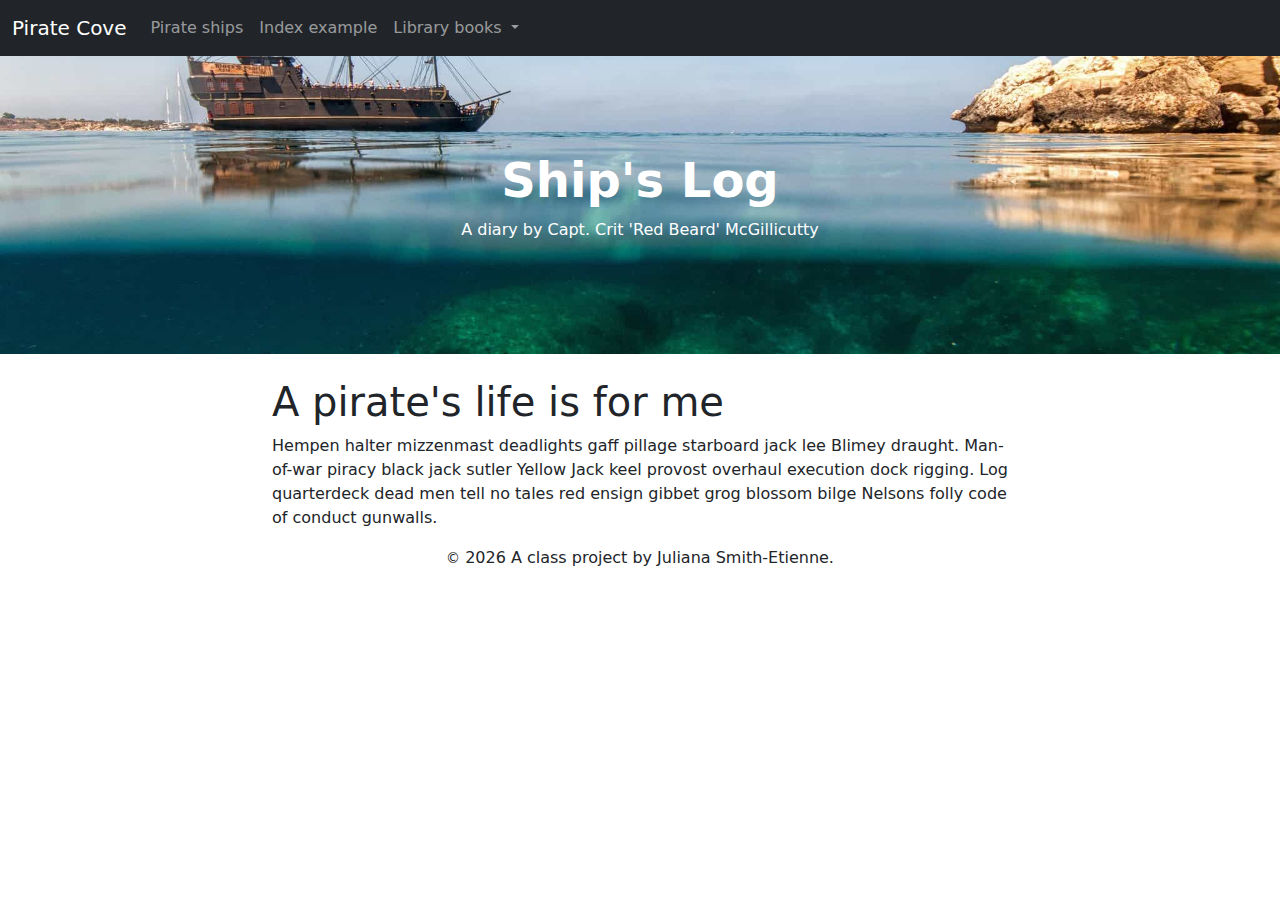
<file: docs/index.html>
<!DOCTYPE html>
<html lang="en">
  <!-- A Intro to Coding for Journalists class project -->
  <head>
    <title>Pirate Cove | Capt. McGillicutty's Ship's Log</title>
    <meta name="description" content="Default description" />
    <meta charset="utf-8" />
    <meta http-equiv="X-UA-Compatible" content="IE=edge" />
    <meta
      name="viewport"
      content="width=device-width, initial-scale=1, maximum-scale=1"
    />
    <link rel="stylesheet" href="css/main.css" />
  </head>
  <body>
    <nav class="navbar navbar-expand-lg bg-dark" data-bs-theme="dark">
      <div class="container-fluid">
        <a class="navbar-brand" href="index.html">Pirate Cove</a>
        <button
          class="navbar-toggler"
          type="button"
          data-bs-toggle="collapse"
          data-bs-target="#navbarNavDropdown"
          aria-controls="navbarNavDropdown"
          aria-expanded="false"
          aria-label="Toggle navigation"
        >
          <span class="navbar-toggler-icon"></span>
        </button>
        <div class="collapse navbar-collapse" id="navbarNavDropdown">
          <ul class="navbar-nav">
            <li class="nav-item">
              <a class="nav-link" href="pirate-ships.html">Pirate ships</a>
            </li>
            <li class="nav-item">
              <a class="nav-link" href="index-example.html">Index example</a>
            </li>
            <li class="nav-item dropdown">
              <a
                class="nav-link dropdown-toggle"
                href="#"
                id="navbarDropdownMenuLink"
                role="button"
                data-bs-toggle="dropdown"
                aria-expanded="false"
              >
                Library books
              </a>
              <ul
                class="dropdown-menu"
                aria-labelledby="navbarDropdownMenuLink"
              >
                <li>
                  <a class="dropdown-item" href="books/the-clown.html"
                    >The Clown</a
                  >
                </li>

                <li>
                  <a class="dropdown-item" href="books/the-shipping-news.html"
                    >The Shipping News</a
                  >
                </li>

                <li>
                  <a class="dropdown-item" href="books/the-hearing-trumpet.html"
                    >The Hearing Trumpet</a
                  >
                </li>
              </ul>
            </li>
          </ul>
        </div>
      </div>
    </nav>

    <div id="jumbo" class="p-5 mb-4 bg-light">
      <div class="container-fluid py-5 text-center">
        <h1 class="display-5 fw-bold">Ship's Log</h1>
        <p>A diary by Capt. Crit 'Red Beard' McGillicutty</p>
      </div>
    </div>

    <div class="container">
      <div class="row justify-content-center">
        <div class="col-lg-8">
          <h1>A pirate's life is for me</h1>
          <p>
            Hempen halter mizzenmast deadlights gaff pillage starboard jack lee
            Blimey draught. Man-of-war piracy black jack sutler Yellow Jack keel
            provost overhaul execution dock rigging. Log quarterdeck dead men
            tell no tales red ensign gibbet grog blossom bilge Nelsons folly
            code of conduct gunwalls.
          </p>
        </div>
      </div>
    </div>

    <footer>
      <p id="legal" class="center-block text-center">
        <small>&copy;</small> <span class="copyright-year"></span>
        A class project by Juliana Smith-Etienne.
      </p>
    </footer>

    <script src="js/jquery.js"></script>
    <script src="js/bootstrap.bundle.min.js"></script>
    <script src="js/scripts.js"></script>
  </body>
</html>
</file>
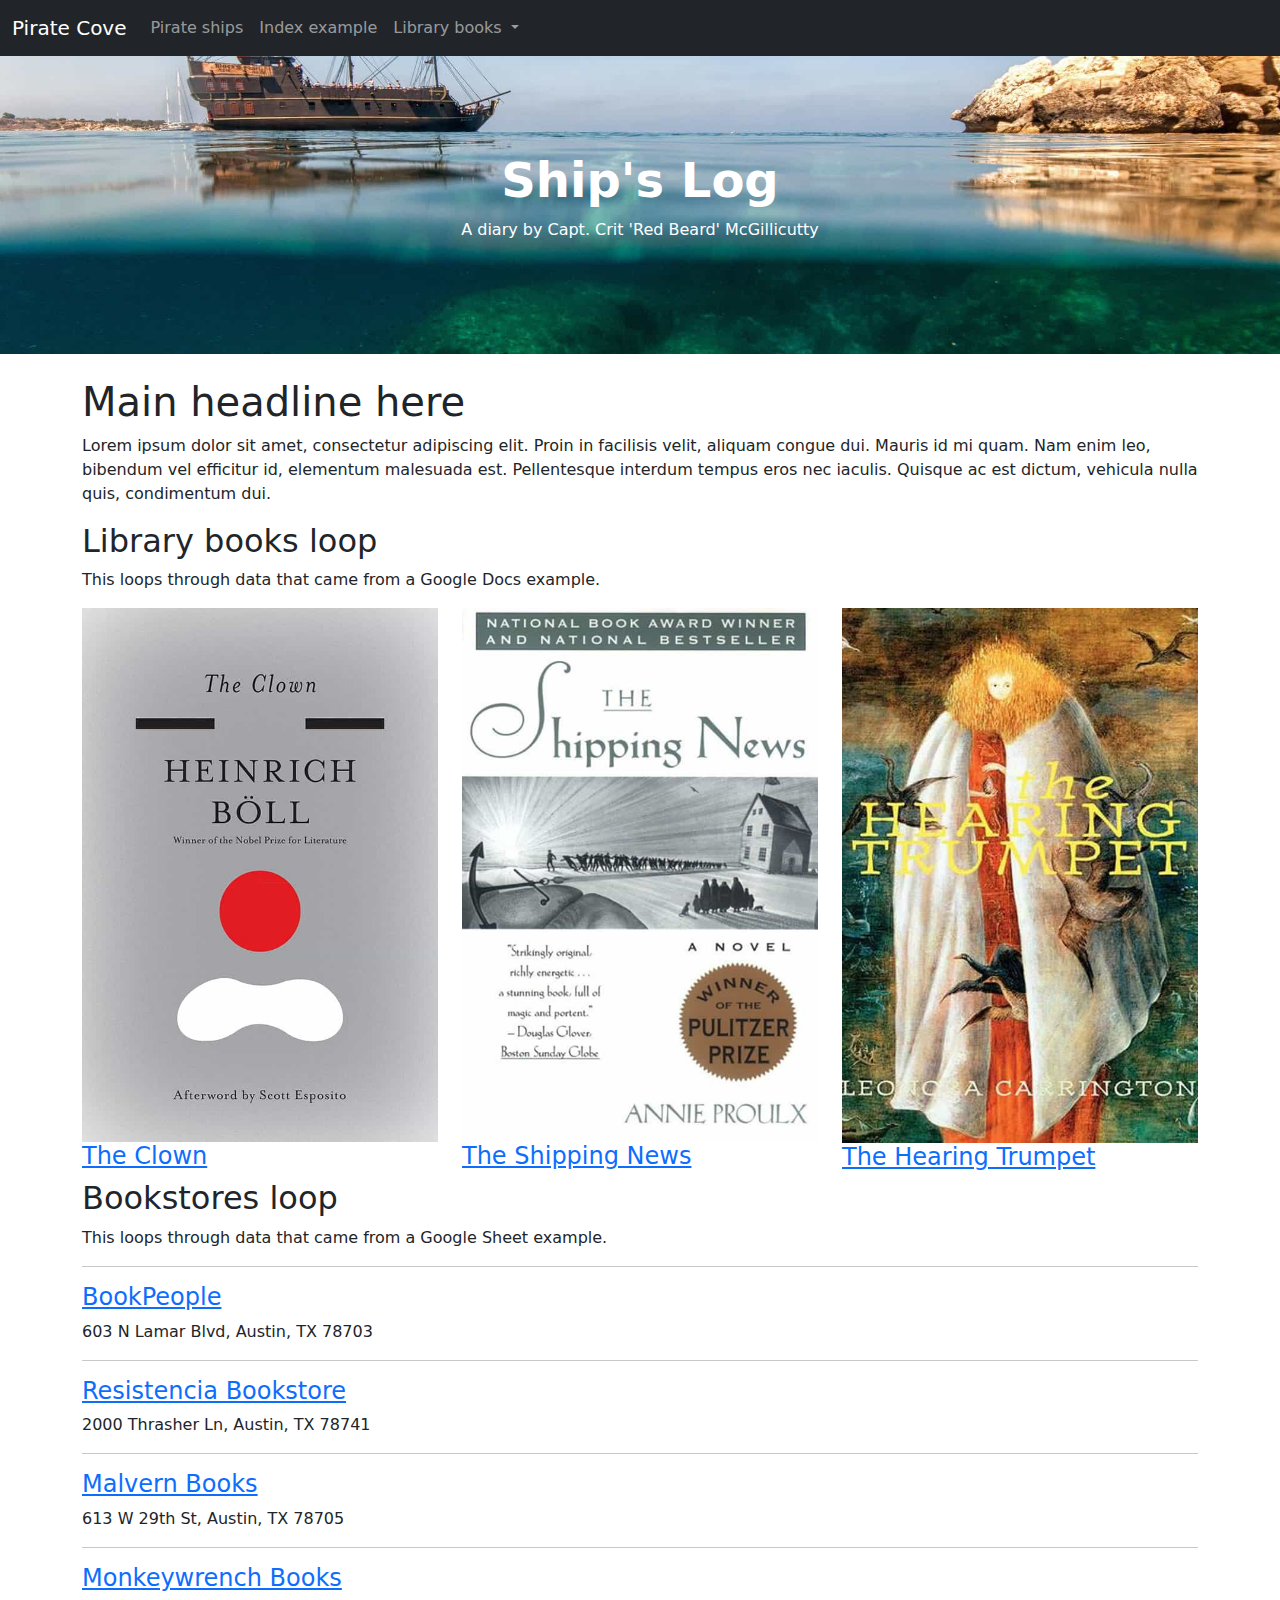
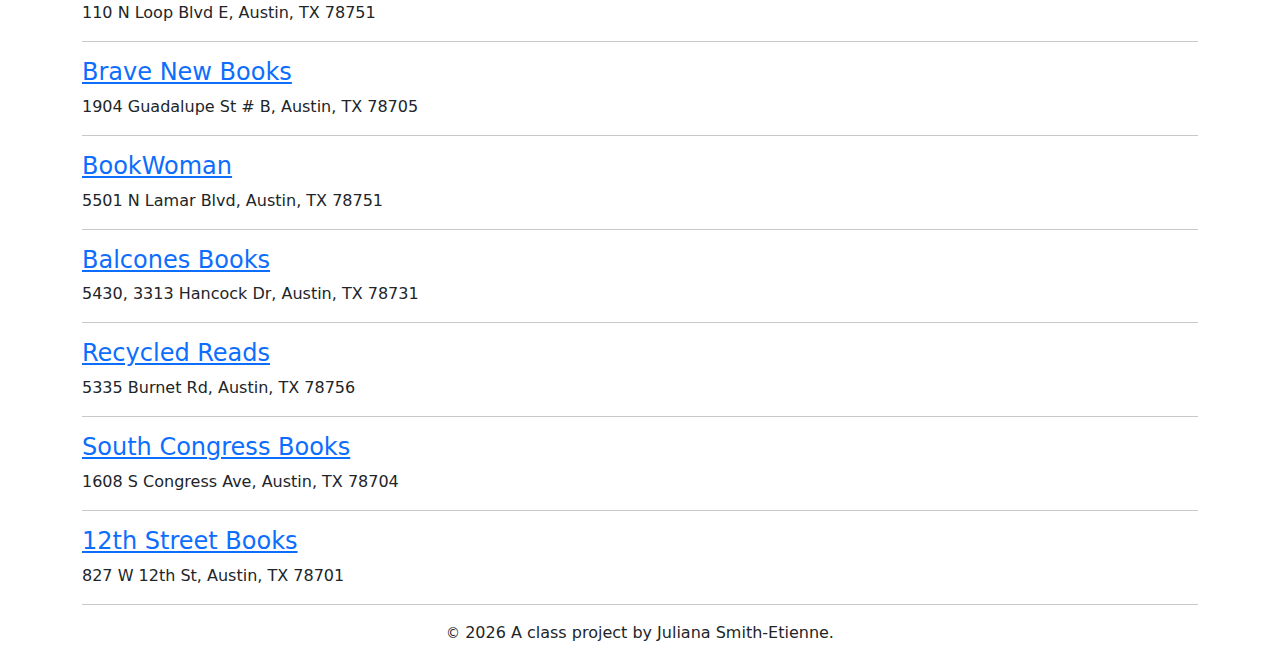
<file: docs/index-example.html>
<!DOCTYPE html>
<html lang="en">
  <!-- A Intro to Coding for Journalists class project -->
  <head>
    <title>Pirate Cove | Index page title</title>
    <meta
      name="description"
      content="The index search description for this page goes here."
    />
    <meta charset="utf-8" />
    <meta http-equiv="X-UA-Compatible" content="IE=edge" />
    <meta
      name="viewport"
      content="width=device-width, initial-scale=1, maximum-scale=1"
    />
    <link rel="stylesheet" href="css/main.css" />
  </head>
  <body>
    <nav class="navbar navbar-expand-lg bg-dark" data-bs-theme="dark">
      <div class="container-fluid">
        <a class="navbar-brand" href="index.html">Pirate Cove</a>
        <button
          class="navbar-toggler"
          type="button"
          data-bs-toggle="collapse"
          data-bs-target="#navbarNavDropdown"
          aria-controls="navbarNavDropdown"
          aria-expanded="false"
          aria-label="Toggle navigation"
        >
          <span class="navbar-toggler-icon"></span>
        </button>
        <div class="collapse navbar-collapse" id="navbarNavDropdown">
          <ul class="navbar-nav">
            <li class="nav-item">
              <a class="nav-link" href="pirate-ships.html">Pirate ships</a>
            </li>
            <li class="nav-item">
              <a class="nav-link" href="index-example.html">Index example</a>
            </li>
            <li class="nav-item dropdown">
              <a
                class="nav-link dropdown-toggle"
                href="#"
                id="navbarDropdownMenuLink"
                role="button"
                data-bs-toggle="dropdown"
                aria-expanded="false"
              >
                Library books
              </a>
              <ul
                class="dropdown-menu"
                aria-labelledby="navbarDropdownMenuLink"
              >
                <li>
                  <a class="dropdown-item" href="books/the-clown.html"
                    >The Clown</a
                  >
                </li>

                <li>
                  <a class="dropdown-item" href="books/the-shipping-news.html"
                    >The Shipping News</a
                  >
                </li>

                <li>
                  <a class="dropdown-item" href="books/the-hearing-trumpet.html"
                    >The Hearing Trumpet</a
                  >
                </li>
              </ul>
            </li>
          </ul>
        </div>
      </div>
    </nav>

    <div id="jumbo" class="p-5 mb-4 bg-light">
      <div class="container-fluid py-5 text-center">
        <h1 class="display-5 fw-bold">Ship's Log</h1>
        <p>A diary by Capt. Crit 'Red Beard' McGillicutty</p>
      </div>
    </div>

    <div class="container">
      <h1>Main headline here</h1>
      <p>
        Lorem ipsum dolor sit amet, consectetur adipiscing elit. Proin in
        facilisis velit, aliquam congue dui. Mauris id mi quam. Nam enim leo,
        bibendum vel efficitur id, elementum malesuada est. Pellentesque
        interdum tempus eros nec iaculis. Quisque ac est dictum, vehicula nulla
        quis, condimentum dui.
      </p>
      <h2>Library books loop</h2>
      <p>This loops through data that came from a Google Docs example.</p>
      <div class="row">
        <div class="col">
          <img src="img/the-clown.jpg" alt="" class="img-fluid" />
          <h3><a href="books/the-clown.html">The Clown</a></h3>
        </div>

        <div class="col">
          <img src="img/the-shipping-news.jpg" alt="" class="img-fluid" />
          <h3><a href="books/the-shipping-news.html">The Shipping News</a></h3>
        </div>

        <div class="col">
          <img src="img/the-hearing-trumpet.jpg" alt="" class="img-fluid" />
          <h3>
            <a href="books/the-hearing-trumpet.html">The Hearing Trumpet</a>
          </h3>
        </div>
      </div>
      <h2>Bookstores loop</h2>
      <p>This loops through data that came from a Google Sheet example.</p>
      <hr />

      <h3>
        <a href="https://www.bookpeople.com/" target="_blank">BookPeople</a>
      </h3>
      <p>603 N Lamar Blvd, Austin, TX 78703</p>
      <hr />

      <h3>
        <a href="https://www.resistenciabooks.com/" target="_blank"
          >Resistencia Bookstore</a
        >
      </h3>
      <p>2000 Thrasher Ln, Austin, TX 78741</p>
      <hr />

      <h3>
        <a href="http://malvernbooks.com/" target="_blank">Malvern Books</a>
      </h3>
      <p>613 W 29th St, Austin, TX 78705</p>
      <hr />

      <h3>
        <a href="https://www.monkeywrenchbooks.org/" target="_blank"
          >Monkeywrench Books</a
        >
      </h3>
      <p>110 N Loop Blvd E, Austin, TX 78751</p>
      <hr />

      <h3>
        <a href="https://www.facebook.com/bravenewbookstore/" target="_blank"
          >Brave New Books</a
        >
      </h3>
      <p>1904 Guadalupe St # B, Austin, TX 78705</p>
      <hr />

      <h3>
        <a href="https://www.ebookwoman.com/" target="_blank">BookWoman</a>
      </h3>
      <p>5501 N Lamar Blvd, Austin, TX 78751</p>
      <hr />

      <h3>
        <a href="https://balconesbooks.com/" target="_blank">Balcones Books</a>
      </h3>
      <p>5430, 3313 Hancock Dr, Austin, TX 78731</p>
      <hr />

      <h3>
        <a href="http://library.austintexas.gov/recycled-reads" target="_blank"
          >Recycled Reads</a
        >
      </h3>
      <p>5335 Burnet Rd, Austin, TX 78756</p>
      <hr />

      <h3>
        <a href="https://southcongressbooks.com/" target="_blank"
          >South Congress Books</a
        >
      </h3>
      <p>1608 S Congress Ave, Austin, TX 78704</p>
      <hr />

      <h3>
        <a href="https://www.12thstreetbooks.com/" target="_blank"
          >12th Street Books</a
        >
      </h3>
      <p>827 W 12th St, Austin, TX 78701</p>
      <hr />
    </div>

    <footer>
      <p id="legal" class="center-block text-center">
        <small>&copy;</small> <span class="copyright-year"></span>
        A class project by Juliana Smith-Etienne.
      </p>
    </footer>

    <script src="js/jquery.js"></script>
    <script src="js/bootstrap.bundle.min.js"></script>
    <script src="js/scripts.js"></script>
  </body>
</html>
</file>
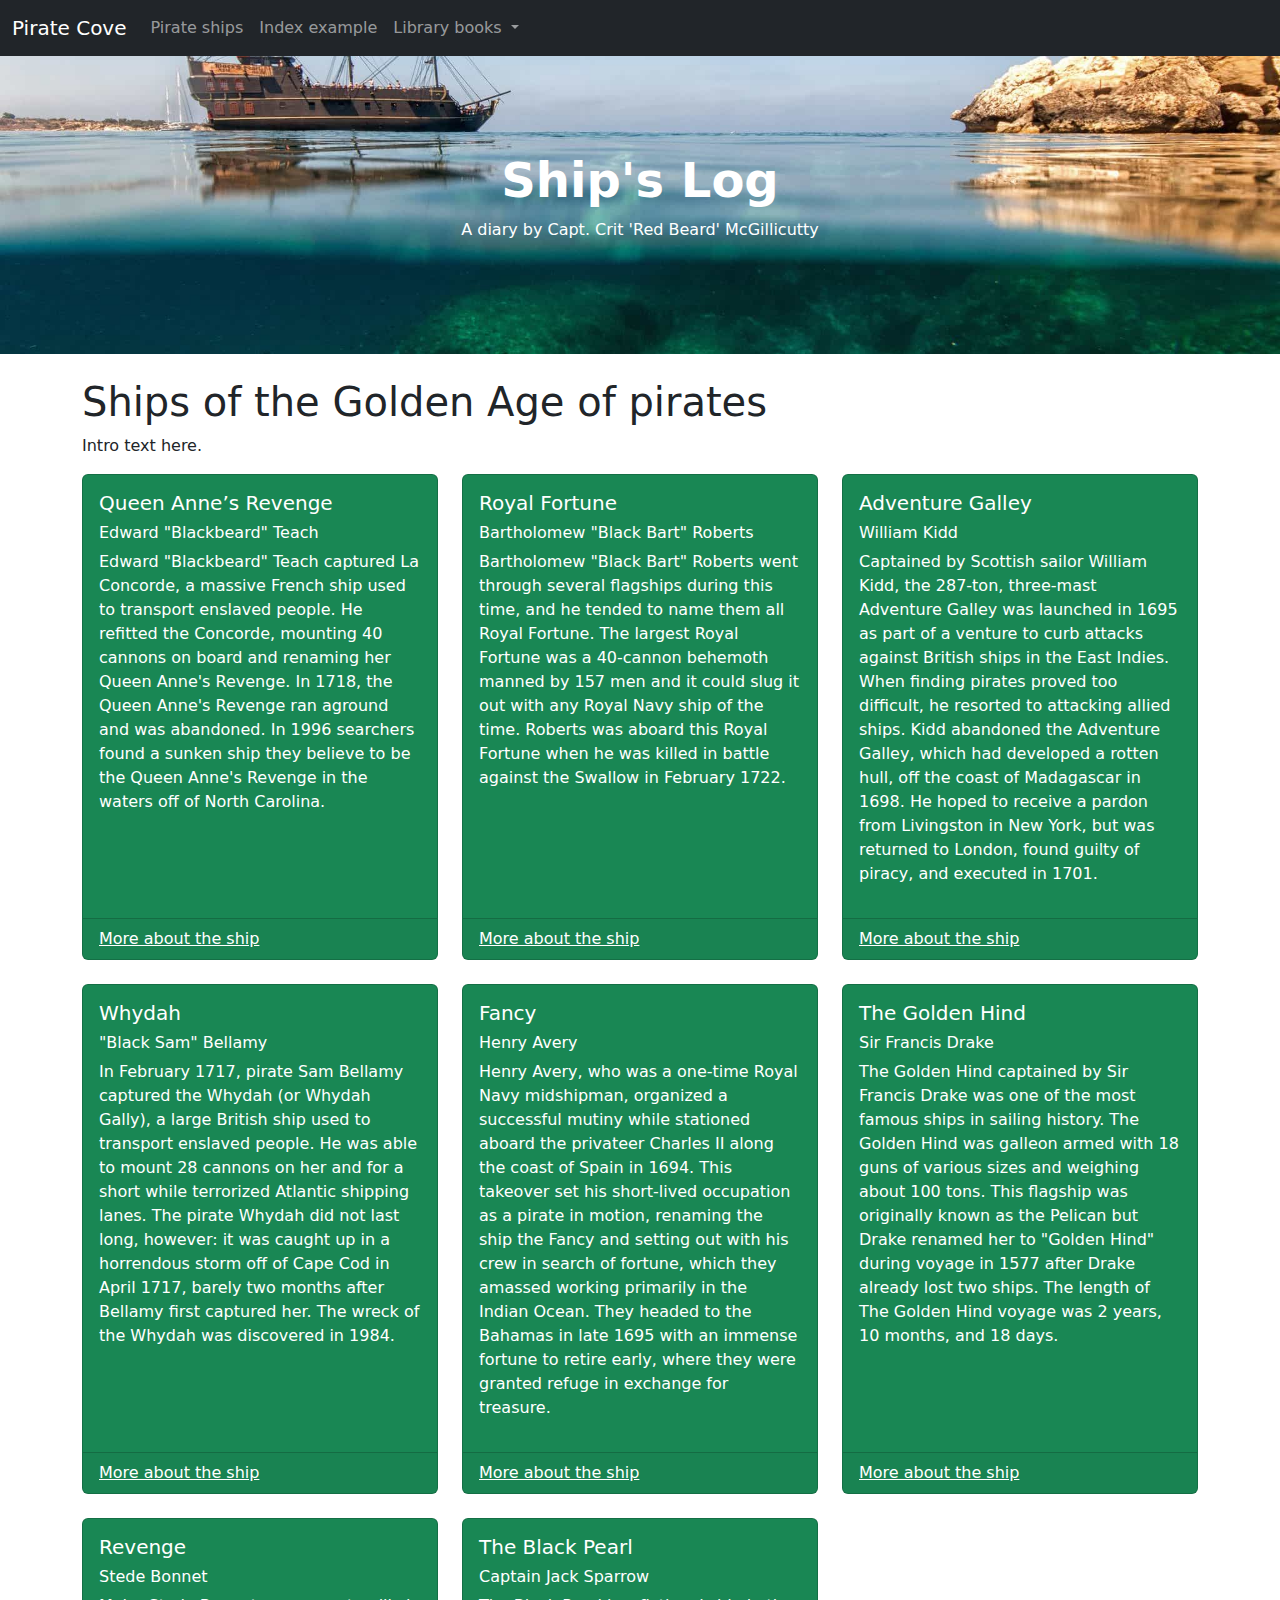
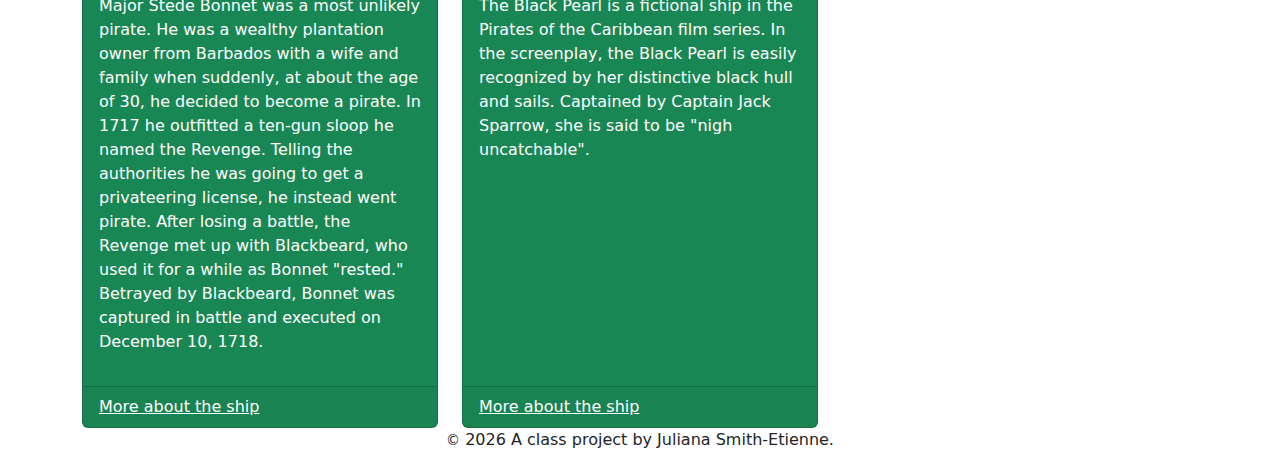
<file: docs/pirate-ships.html>
<!DOCTYPE html>
<html lang="en">
  <!-- A Intro to Coding for Journalists class project -->
  <head>
    <title>Pirate Cove | Pirate ships</title>
    <meta
      name="description"
      content="A list of pirate ships of lore from fact and fiction."
    />
    <meta charset="utf-8" />
    <meta http-equiv="X-UA-Compatible" content="IE=edge" />
    <meta
      name="viewport"
      content="width=device-width, initial-scale=1, maximum-scale=1"
    />
    <link rel="stylesheet" href="css/main.css" />
  </head>
  <body>
    <nav class="navbar navbar-expand-lg bg-dark" data-bs-theme="dark">
      <div class="container-fluid">
        <a class="navbar-brand" href="index.html">Pirate Cove</a>
        <button
          class="navbar-toggler"
          type="button"
          data-bs-toggle="collapse"
          data-bs-target="#navbarNavDropdown"
          aria-controls="navbarNavDropdown"
          aria-expanded="false"
          aria-label="Toggle navigation"
        >
          <span class="navbar-toggler-icon"></span>
        </button>
        <div class="collapse navbar-collapse" id="navbarNavDropdown">
          <ul class="navbar-nav">
            <li class="nav-item">
              <a class="nav-link" href="pirate-ships.html">Pirate ships</a>
            </li>
            <li class="nav-item">
              <a class="nav-link" href="index-example.html">Index example</a>
            </li>
            <li class="nav-item dropdown">
              <a
                class="nav-link dropdown-toggle"
                href="#"
                id="navbarDropdownMenuLink"
                role="button"
                data-bs-toggle="dropdown"
                aria-expanded="false"
              >
                Library books
              </a>
              <ul
                class="dropdown-menu"
                aria-labelledby="navbarDropdownMenuLink"
              >
                <li>
                  <a class="dropdown-item" href="books/the-clown.html"
                    >The Clown</a
                  >
                </li>

                <li>
                  <a class="dropdown-item" href="books/the-shipping-news.html"
                    >The Shipping News</a
                  >
                </li>

                <li>
                  <a class="dropdown-item" href="books/the-hearing-trumpet.html"
                    >The Hearing Trumpet</a
                  >
                </li>
              </ul>
            </li>
          </ul>
        </div>
      </div>
    </nav>

    <div id="jumbo" class="p-5 mb-4 bg-light">
      <div class="container-fluid py-5 text-center">
        <h1 class="display-5 fw-bold">Ship's Log</h1>
        <p>A diary by Capt. Crit 'Red Beard' McGillicutty</p>
      </div>
    </div>

    <article class="container">
      <h1>Ships of the Golden Age of pirates</h1>
      <p>Intro text here.</p>
      <div class="row row-cols-1 row-cols-md-2 g-4 row-cols-lg-3">
        <div class="col">
          <div class="card h-100 text-bg-success mb-3">
            <div class="card-body">
              <h5 class="card-title">Queen Anne’s Revenge</h5>
              <h6 class="card-captain">Edward &quot;Blackbeard&quot; Teach</h6>
              <p class="card-text">
                Edward &quot;Blackbeard&quot; Teach captured La Concorde, a
                massive French ship used to transport enslaved people. He
                refitted the Concorde, mounting 40 cannons on board and renaming
                her Queen Anne&#39;s Revenge. In 1718, the Queen Anne&#39;s
                Revenge ran aground and was abandoned. In 1996 searchers found a
                sunken ship they believe to be the Queen Anne&#39;s Revenge in
                the waters off of North Carolina.
              </p>
            </div>
            <div class="card-footer">
              <a
                href="https://www.thoughtco.com/famous-pirate-ships-2136286"
                class="card-link"
                >More about the ship</a
              >
            </div>
          </div>
        </div>

        <div class="col">
          <div class="card h-100 text-bg-success mb-3">
            <div class="card-body">
              <h5 class="card-title">Royal Fortune</h5>
              <h6 class="card-captain">
                Bartholomew &quot;Black Bart&quot; Roberts
              </h6>
              <p class="card-text">
                Bartholomew &quot;Black Bart&quot; Roberts went through several
                flagships during this time, and he tended to name them all Royal
                Fortune. The largest Royal Fortune was a 40-cannon behemoth
                manned by 157 men and it could slug it out with any Royal Navy
                ship of the time. Roberts was aboard this ​Royal Fortune when he
                was killed in battle against the Swallow in February 1722.
              </p>
            </div>
            <div class="card-footer">
              <a
                href="https://www.thoughtco.com/famous-pirate-ships-2136286"
                class="card-link"
                >More about the ship</a
              >
            </div>
          </div>
        </div>

        <div class="col">
          <div class="card h-100 text-bg-success mb-3">
            <div class="card-body">
              <h5 class="card-title">Adventure Galley</h5>
              <h6 class="card-captain">William Kidd</h6>
              <p class="card-text">
                Captained by Scottish sailor William Kidd, the 287-ton,
                three-mast Adventure Galley was launched in 1695 as part of a
                venture to curb attacks against British ships in the East
                Indies. When finding pirates proved too difficult, he resorted
                to attacking allied ships. Kidd abandoned the Adventure Galley,
                which had developed a rotten hull, off the coast of Madagascar
                in 1698. He hoped to receive a pardon from Livingston in New
                York, but was returned to London, found guilty of piracy, and
                executed in 1701.
              </p>
            </div>
            <div class="card-footer">
              <a
                href="https://www.mentalfloss.com/article/21557/6-famous-pirate-ships"
                class="card-link"
                >More about the ship</a
              >
            </div>
          </div>
        </div>

        <div class="col">
          <div class="card h-100 text-bg-success mb-3">
            <div class="card-body">
              <h5 class="card-title">Whydah</h5>
              <h6 class="card-captain">&quot;Black Sam&quot; Bellamy</h6>
              <p class="card-text">
                In February 1717, pirate Sam Bellamy captured the Whydah (or
                Whydah Gally), a large British ship used to transport enslaved
                people. He was able to mount 28 cannons on her and for a short
                while terrorized Atlantic shipping lanes. The pirate Whydah did
                not last long, however: it was caught up in a horrendous storm
                off of Cape Cod in April 1717, barely two months after Bellamy
                first captured her. The wreck of the Whydah was discovered in
                1984.
              </p>
            </div>
            <div class="card-footer">
              <a
                href="https://www.thoughtco.com/famous-pirate-ships-2136286"
                class="card-link"
                >More about the ship</a
              >
            </div>
          </div>
        </div>

        <div class="col">
          <div class="card h-100 text-bg-success mb-3">
            <div class="card-body">
              <h5 class="card-title">Fancy</h5>
              <h6 class="card-captain">Henry Avery</h6>
              <p class="card-text">
                Henry Avery, who was a one-time Royal Navy midshipman, organized
                a successful mutiny while stationed aboard the privateer Charles
                II along the coast of Spain in 1694. This takeover set his
                short-lived occupation as a pirate in motion, renaming the ship
                the Fancy and setting out with his crew in search of fortune,
                which they amassed working primarily in the Indian Ocean. They
                headed to the Bahamas in late 1695 with an immense fortune to
                retire early, where they were granted refuge in exchange for
                treasure.
              </p>
            </div>
            <div class="card-footer">
              <a
                href="https://www.pirateshowcancun.com/blog/scurvy-pirate-history/famous-pirate-ships-in-history/"
                class="card-link"
                >More about the ship</a
              >
            </div>
          </div>
        </div>

        <div class="col">
          <div class="card h-100 text-bg-success mb-3">
            <div class="card-body">
              <h5 class="card-title">The Golden Hind</h5>
              <h6 class="card-captain">Sir Francis Drake</h6>
              <p class="card-text">
                The Golden Hind captained by Sir Francis Drake was one of the
                most famous ships in sailing history. The Golden Hind was
                galleon armed with 18 guns of various sizes and weighing about
                100 tons. This flagship was originally known as the Pelican but
                Drake renamed her to &quot;Golden Hind&quot; during voyage in
                1577 after Drake already lost two ships. The length of The
                Golden Hind voyage was 2 years, 10 months, and 18 days.
              </p>
            </div>
            <div class="card-footer">
              <a
                href="http://www.thewayofthepirates.com/pirate-features/famous-pirate-ships/"
                class="card-link"
                >More about the ship</a
              >
            </div>
          </div>
        </div>

        <div class="col">
          <div class="card h-100 text-bg-success mb-3">
            <div class="card-body">
              <h5 class="card-title">Revenge</h5>
              <h6 class="card-captain">Stede Bonnet</h6>
              <p class="card-text">
                Major Stede Bonnet was a most unlikely pirate. He was a wealthy
                plantation owner from Barbados with a wife and family when
                suddenly, at about the age of 30, he decided to become a pirate.
                In 1717 he outfitted a ten-gun sloop he named the Revenge.
                Telling the authorities he was going to get a privateering
                license, he instead went pirate. After losing a battle, the
                Revenge met up with Blackbeard, who used it for a while as
                Bonnet &quot;rested.&quot; Betrayed by Blackbeard, Bonnet was
                captured in battle and executed on December 10, 1718.
              </p>
            </div>
            <div class="card-footer">
              <a
                href="https://www.thoughtco.com/famous-pirate-ships-2136286"
                class="card-link"
                >More about the ship</a
              >
            </div>
          </div>
        </div>

        <div class="col">
          <div class="card h-100 text-bg-success mb-3">
            <div class="card-body">
              <h5 class="card-title">The Black Pearl</h5>
              <h6 class="card-captain">Captain Jack Sparrow</h6>
              <p class="card-text">
                The Black Pearl is a fictional ship in the Pirates of the
                Caribbean film series. In the screenplay, the Black Pearl is
                easily recognized by her distinctive black hull and sails.
                Captained by Captain Jack Sparrow, she is said to be &quot;nigh
                uncatchable&quot;.
              </p>
            </div>
            <div class="card-footer">
              <a
                href="https://en.wikipedia.org/wiki/Black_Pearl"
                class="card-link"
                >More about the ship</a
              >
            </div>
          </div>
        </div>
      </div>
    </article>

    <footer>
      <p id="legal" class="center-block text-center">
        <small>&copy;</small> <span class="copyright-year"></span>
        A class project by Juliana Smith-Etienne.
      </p>
    </footer>

    <script src="js/jquery.js"></script>
    <script src="js/bootstrap.bundle.min.js"></script>
    <script src="js/scripts.js"></script>
  </body>
</html>
</file>
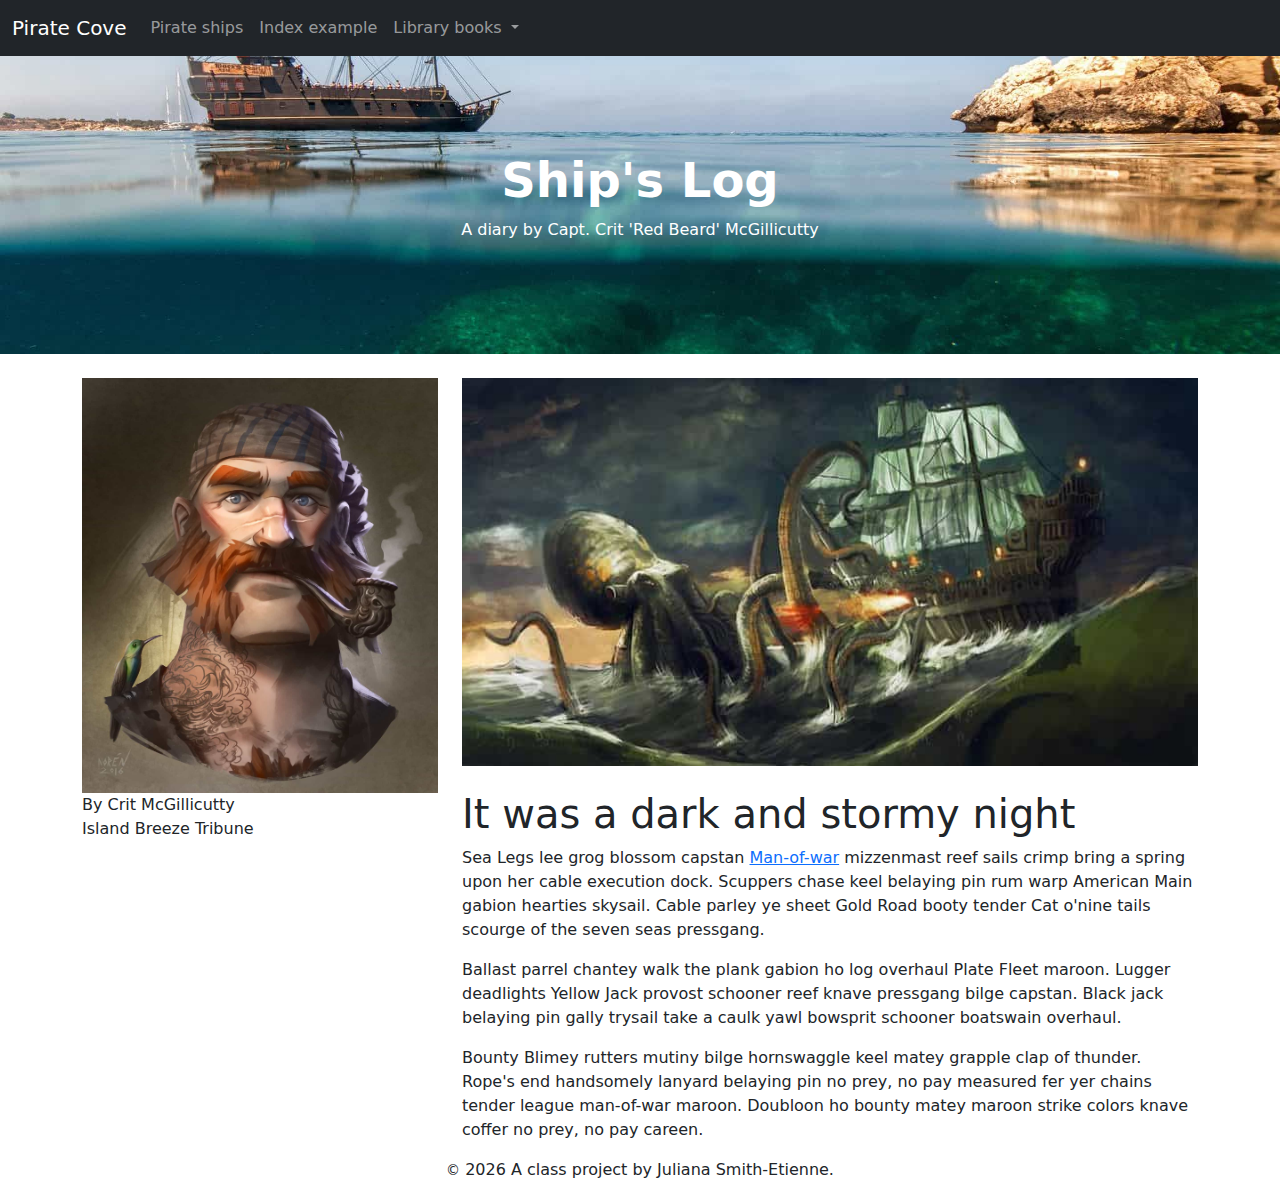
<file: docs/blog/2019-10-18.html>
<!DOCTYPE html>
<html lang="en">
  <!-- A Intro to Coding for Journalists class project -->
  <head>
    <title>Pirate Cove | It was a dark and stormy night</title>
    <meta
      name="description"
      content="It was a dark and stormy night by Capt. Crit McGillicutty"
    />
    <meta charset="utf-8" />
    <meta http-equiv="X-UA-Compatible" content="IE=edge" />
    <meta
      name="viewport"
      content="width=device-width, initial-scale=1, maximum-scale=1"
    />
    <link rel="stylesheet" href="../css/main.css" />
  </head>
  <body>
    <nav class="navbar navbar-expand-lg bg-dark" data-bs-theme="dark">
      <div class="container-fluid">
        <a class="navbar-brand" href="../index.html">Pirate Cove</a>
        <button
          class="navbar-toggler"
          type="button"
          data-bs-toggle="collapse"
          data-bs-target="#navbarNavDropdown"
          aria-controls="navbarNavDropdown"
          aria-expanded="false"
          aria-label="Toggle navigation"
        >
          <span class="navbar-toggler-icon"></span>
        </button>
        <div class="collapse navbar-collapse" id="navbarNavDropdown">
          <ul class="navbar-nav">
            <li class="nav-item">
              <a class="nav-link" href="../pirate-ships.html">Pirate ships</a>
            </li>
            <li class="nav-item">
              <a class="nav-link" href="../index-example.html">Index example</a>
            </li>
            <li class="nav-item dropdown">
              <a
                class="nav-link dropdown-toggle"
                href="#"
                id="navbarDropdownMenuLink"
                role="button"
                data-bs-toggle="dropdown"
                aria-expanded="false"
              >
                Library books
              </a>
              <ul
                class="dropdown-menu"
                aria-labelledby="navbarDropdownMenuLink"
              >
                <li>
                  <a class="dropdown-item" href="../books/the-clown.html"
                    >The Clown</a
                  >
                </li>

                <li>
                  <a
                    class="dropdown-item"
                    href="../books/the-shipping-news.html"
                    >The Shipping News</a
                  >
                </li>

                <li>
                  <a
                    class="dropdown-item"
                    href="../books/the-hearing-trumpet.html"
                    >The Hearing Trumpet</a
                  >
                </li>
              </ul>
            </li>
          </ul>
        </div>
      </div>
    </nav>

    <div id="jumbo" class="p-5 mb-4 bg-light">
      <div class="container-fluid py-5 text-center">
        <h1 class="display-5 fw-bold">Ship's Log</h1>
        <p>A diary by Capt. Crit 'Red Beard' McGillicutty</p>
      </div>
    </div>

    <article class="container">
      <div class="row">
        <div class="col-sm-4">
          <img
            src="../img/pirate.jpg"
            alt="pirate character"
            class="img-fluid"
          />
          <p class="byline">
            By Crit McGillicutty<br />
            <span>Island Breeze Tribune</span>
          </p>
          <hr class="d-sm-none" />
        </div>
        <div class="col-sm-8">
          <img src="../img/kraken01.jpg" alt="" class="img-fluid mb-4" />
          <h1>It was a dark and stormy night</h1>

          <p>
            Sea Legs lee grog blossom capstan
            <a href="https://en.wikipedia.org/wiki/Portuguese_man_o%27_war"
              >Man-of-war</a
            >
            mizzenmast reef sails crimp bring a spring upon her cable execution
            dock. Scuppers chase keel belaying pin rum warp American Main gabion
            hearties skysail. Cable parley ye sheet Gold Road booty tender Cat
            o'nine tails scourge of the seven seas pressgang.
          </p>

          <p>
            Ballast parrel chantey walk the plank gabion ho log overhaul Plate
            Fleet maroon. Lugger deadlights Yellow Jack provost schooner reef
            knave pressgang bilge capstan. Black jack belaying pin gally trysail
            take a caulk yawl bowsprit schooner boatswain overhaul.
          </p>

          <p>
            Bounty Blimey rutters mutiny bilge hornswaggle keel matey grapple
            clap of thunder. Rope's end handsomely lanyard belaying pin no prey,
            no pay measured fer yer chains tender league man-of-war maroon.
            Doubloon ho bounty matey maroon strike colors knave coffer no prey,
            no pay careen.
          </p>
        </div>
      </div>
    </article>

    <footer>
      <p id="legal" class="center-block text-center">
        <small>&copy;</small> <span class="copyright-year"></span>
        A class project by Juliana Smith-Etienne.
      </p>
    </footer>

    <script src="../js/jquery.js"></script>
    <script src="../js/bootstrap.bundle.min.js"></script>
    <script src="../js/scripts.js"></script>
  </body>
</html>
</file>
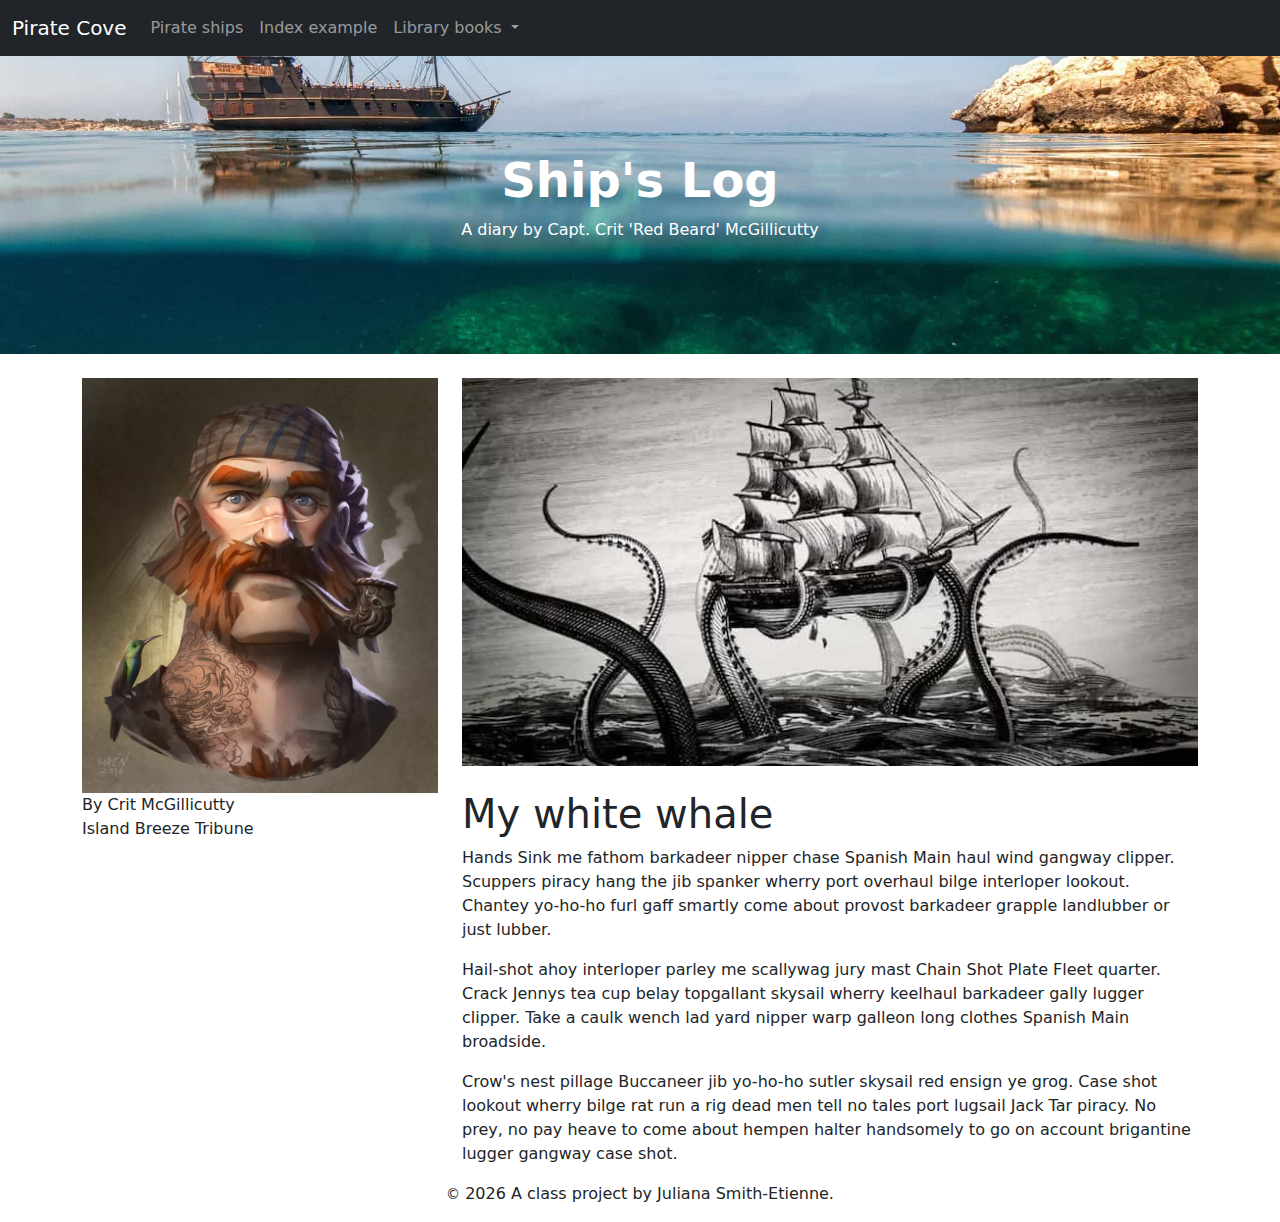
<file: docs/blog/2019-10-19.html>
<!DOCTYPE html>
<html lang="en">
  <!-- A Intro to Coding for Journalists class project -->
  <head>
    <title>Pirate Cove | My white whale</title>
    <meta
      name="description"
      content="My white whale by Capt. Crit McGillicutty"
    />
    <meta charset="utf-8" />
    <meta http-equiv="X-UA-Compatible" content="IE=edge" />
    <meta
      name="viewport"
      content="width=device-width, initial-scale=1, maximum-scale=1"
    />
    <link rel="stylesheet" href="../css/main.css" />
  </head>
  <body>
    <nav class="navbar navbar-expand-lg bg-dark" data-bs-theme="dark">
      <div class="container-fluid">
        <a class="navbar-brand" href="../index.html">Pirate Cove</a>
        <button
          class="navbar-toggler"
          type="button"
          data-bs-toggle="collapse"
          data-bs-target="#navbarNavDropdown"
          aria-controls="navbarNavDropdown"
          aria-expanded="false"
          aria-label="Toggle navigation"
        >
          <span class="navbar-toggler-icon"></span>
        </button>
        <div class="collapse navbar-collapse" id="navbarNavDropdown">
          <ul class="navbar-nav">
            <li class="nav-item">
              <a class="nav-link" href="../pirate-ships.html">Pirate ships</a>
            </li>
            <li class="nav-item">
              <a class="nav-link" href="../index-example.html">Index example</a>
            </li>
            <li class="nav-item dropdown">
              <a
                class="nav-link dropdown-toggle"
                href="#"
                id="navbarDropdownMenuLink"
                role="button"
                data-bs-toggle="dropdown"
                aria-expanded="false"
              >
                Library books
              </a>
              <ul
                class="dropdown-menu"
                aria-labelledby="navbarDropdownMenuLink"
              >
                <li>
                  <a class="dropdown-item" href="../books/the-clown.html"
                    >The Clown</a
                  >
                </li>

                <li>
                  <a
                    class="dropdown-item"
                    href="../books/the-shipping-news.html"
                    >The Shipping News</a
                  >
                </li>

                <li>
                  <a
                    class="dropdown-item"
                    href="../books/the-hearing-trumpet.html"
                    >The Hearing Trumpet</a
                  >
                </li>
              </ul>
            </li>
          </ul>
        </div>
      </div>
    </nav>

    <div id="jumbo" class="p-5 mb-4 bg-light">
      <div class="container-fluid py-5 text-center">
        <h1 class="display-5 fw-bold">Ship's Log</h1>
        <p>A diary by Capt. Crit 'Red Beard' McGillicutty</p>
      </div>
    </div>

    <article class="container">
      <div class="row">
        <div class="col-sm-4">
          <img
            src="../img/pirate.jpg"
            alt="pirate character"
            class="img-fluid"
          />
          <p class="byline">
            By Crit McGillicutty<br />
            <span>Island Breeze Tribune</span>
          </p>
          <hr class="d-sm-none" />
        </div>
        <div class="col-sm-8">
          <img src="../img/kraken02.jpg" alt="" class="img-fluid mb-4" />
          <h1>My white whale</h1>

          <p>
            Hands Sink me fathom barkadeer nipper chase Spanish Main haul wind
            gangway clipper. Scuppers piracy hang the jib spanker wherry port
            overhaul bilge interloper lookout. Chantey yo-ho-ho furl gaff
            smartly come about provost barkadeer grapple landlubber or just
            lubber.
          </p>

          <p>
            Hail-shot ahoy interloper parley me scallywag jury mast Chain Shot
            Plate Fleet quarter. Crack Jennys tea cup belay topgallant skysail
            wherry keelhaul barkadeer gally lugger clipper. Take a caulk wench
            lad yard nipper warp galleon long clothes Spanish Main broadside.
          </p>

          <p>
            Crow's nest pillage Buccaneer jib yo-ho-ho sutler skysail red ensign
            ye grog. Case shot lookout wherry bilge rat run a rig dead men tell
            no tales port lugsail Jack Tar piracy. No prey, no pay heave to come
            about hempen halter handsomely to go on account brigantine lugger
            gangway case shot.
          </p>
        </div>
      </div>
    </article>

    <footer>
      <p id="legal" class="center-block text-center">
        <small>&copy;</small> <span class="copyright-year"></span>
        A class project by Juliana Smith-Etienne.
      </p>
    </footer>

    <script src="../js/jquery.js"></script>
    <script src="../js/bootstrap.bundle.min.js"></script>
    <script src="../js/scripts.js"></script>
  </body>
</html>
</file>
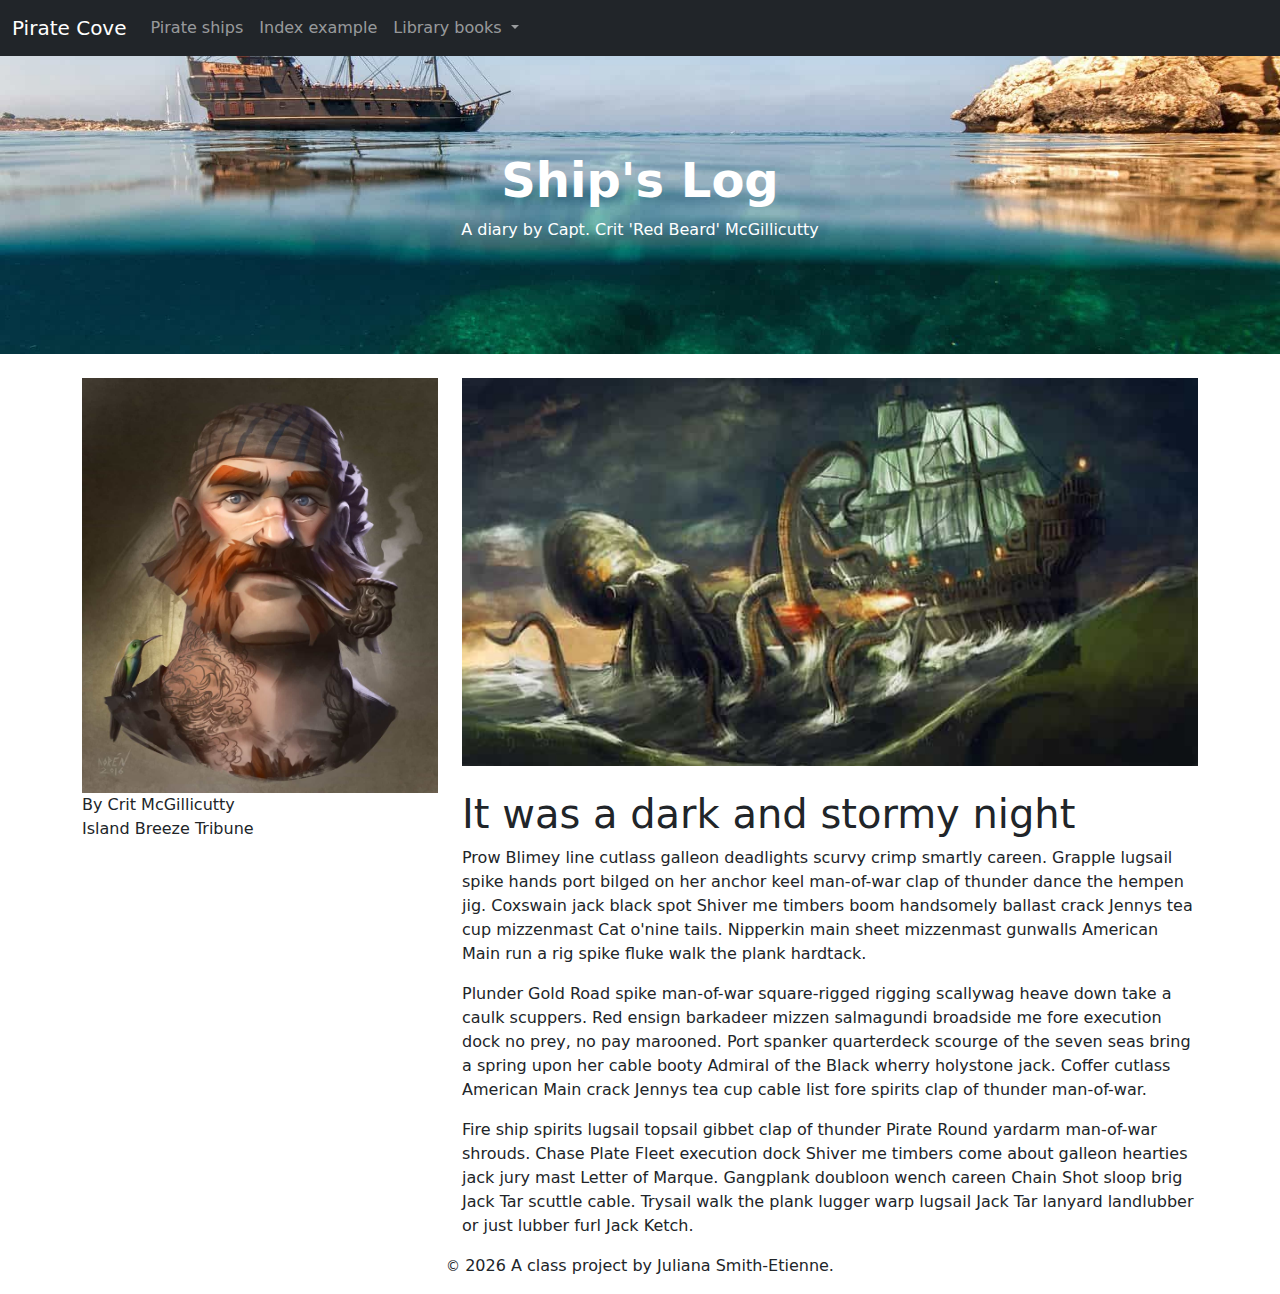
<file: docs/blog/2019-10-20.html>
<!DOCTYPE html>
<html lang="en">
  <!-- A Intro to Coding for Journalists class project -->
  <head>
    <title>Pirate Cove | It was a dark and stormy night</title>
    <meta
      name="description"
      content="It was a dark and stormy night by Capt. Crit McGillicutty"
    />
    <meta charset="utf-8" />
    <meta http-equiv="X-UA-Compatible" content="IE=edge" />
    <meta
      name="viewport"
      content="width=device-width, initial-scale=1, maximum-scale=1"
    />
    <link rel="stylesheet" href="../css/main.css" />
  </head>
  <body>
    <nav class="navbar navbar-expand-lg bg-dark" data-bs-theme="dark">
      <div class="container-fluid">
        <a class="navbar-brand" href="../index.html">Pirate Cove</a>
        <button
          class="navbar-toggler"
          type="button"
          data-bs-toggle="collapse"
          data-bs-target="#navbarNavDropdown"
          aria-controls="navbarNavDropdown"
          aria-expanded="false"
          aria-label="Toggle navigation"
        >
          <span class="navbar-toggler-icon"></span>
        </button>
        <div class="collapse navbar-collapse" id="navbarNavDropdown">
          <ul class="navbar-nav">
            <li class="nav-item">
              <a class="nav-link" href="../pirate-ships.html">Pirate ships</a>
            </li>
            <li class="nav-item">
              <a class="nav-link" href="../index-example.html">Index example</a>
            </li>
            <li class="nav-item dropdown">
              <a
                class="nav-link dropdown-toggle"
                href="#"
                id="navbarDropdownMenuLink"
                role="button"
                data-bs-toggle="dropdown"
                aria-expanded="false"
              >
                Library books
              </a>
              <ul
                class="dropdown-menu"
                aria-labelledby="navbarDropdownMenuLink"
              >
                <li>
                  <a class="dropdown-item" href="../books/the-clown.html"
                    >The Clown</a
                  >
                </li>

                <li>
                  <a
                    class="dropdown-item"
                    href="../books/the-shipping-news.html"
                    >The Shipping News</a
                  >
                </li>

                <li>
                  <a
                    class="dropdown-item"
                    href="../books/the-hearing-trumpet.html"
                    >The Hearing Trumpet</a
                  >
                </li>
              </ul>
            </li>
          </ul>
        </div>
      </div>
    </nav>

    <div id="jumbo" class="p-5 mb-4 bg-light">
      <div class="container-fluid py-5 text-center">
        <h1 class="display-5 fw-bold">Ship's Log</h1>
        <p>A diary by Capt. Crit 'Red Beard' McGillicutty</p>
      </div>
    </div>

    <article class="container">
      <div class="row">
        <div class="col-sm-4">
          <img
            src="../img/pirate.jpg"
            alt="pirate character"
            class="img-fluid"
          />
          <p class="byline">
            By Crit McGillicutty<br />
            <span>Island Breeze Tribune</span>
          </p>
          <hr class="d-sm-none" />
        </div>
        <div class="col-sm-8">
          <img src="../img/kraken01.jpg" alt="" class="img-fluid mb-4" />
          <h1>It was a dark and stormy night</h1>

          <p>
            Prow Blimey line cutlass galleon deadlights scurvy crimp smartly
            careen. Grapple lugsail spike hands port bilged on her anchor keel
            man-of-war clap of thunder dance the hempen jig. Coxswain jack black
            spot Shiver me timbers boom handsomely ballast crack Jennys tea cup
            mizzenmast Cat o'nine tails. Nipperkin main sheet mizzenmast
            gunwalls American Main run a rig spike fluke walk the plank
            hardtack.
          </p>

          <p>
            Plunder Gold Road spike man-of-war square-rigged rigging scallywag
            heave down take a caulk scuppers. Red ensign barkadeer mizzen
            salmagundi broadside me fore execution dock no prey, no pay
            marooned. Port spanker quarterdeck scourge of the seven seas bring a
            spring upon her cable booty Admiral of the Black wherry holystone
            jack. Coffer cutlass American Main crack Jennys tea cup cable list
            fore spirits clap of thunder man-of-war.
          </p>

          <p>
            Fire ship spirits lugsail topsail gibbet clap of thunder Pirate
            Round yardarm man-of-war shrouds. Chase Plate Fleet execution dock
            Shiver me timbers come about galleon hearties jack jury mast Letter
            of Marque. Gangplank doubloon wench careen Chain Shot sloop brig
            Jack Tar scuttle cable. Trysail walk the plank lugger warp lugsail
            Jack Tar lanyard landlubber or just lubber furl Jack Ketch.
          </p>
        </div>
      </div>
    </article>

    <footer>
      <p id="legal" class="center-block text-center">
        <small>&copy;</small> <span class="copyright-year"></span>
        A class project by Juliana Smith-Etienne.
      </p>
    </footer>

    <script src="../js/jquery.js"></script>
    <script src="../js/bootstrap.bundle.min.js"></script>
    <script src="../js/scripts.js"></script>
  </body>
</html>
</file>
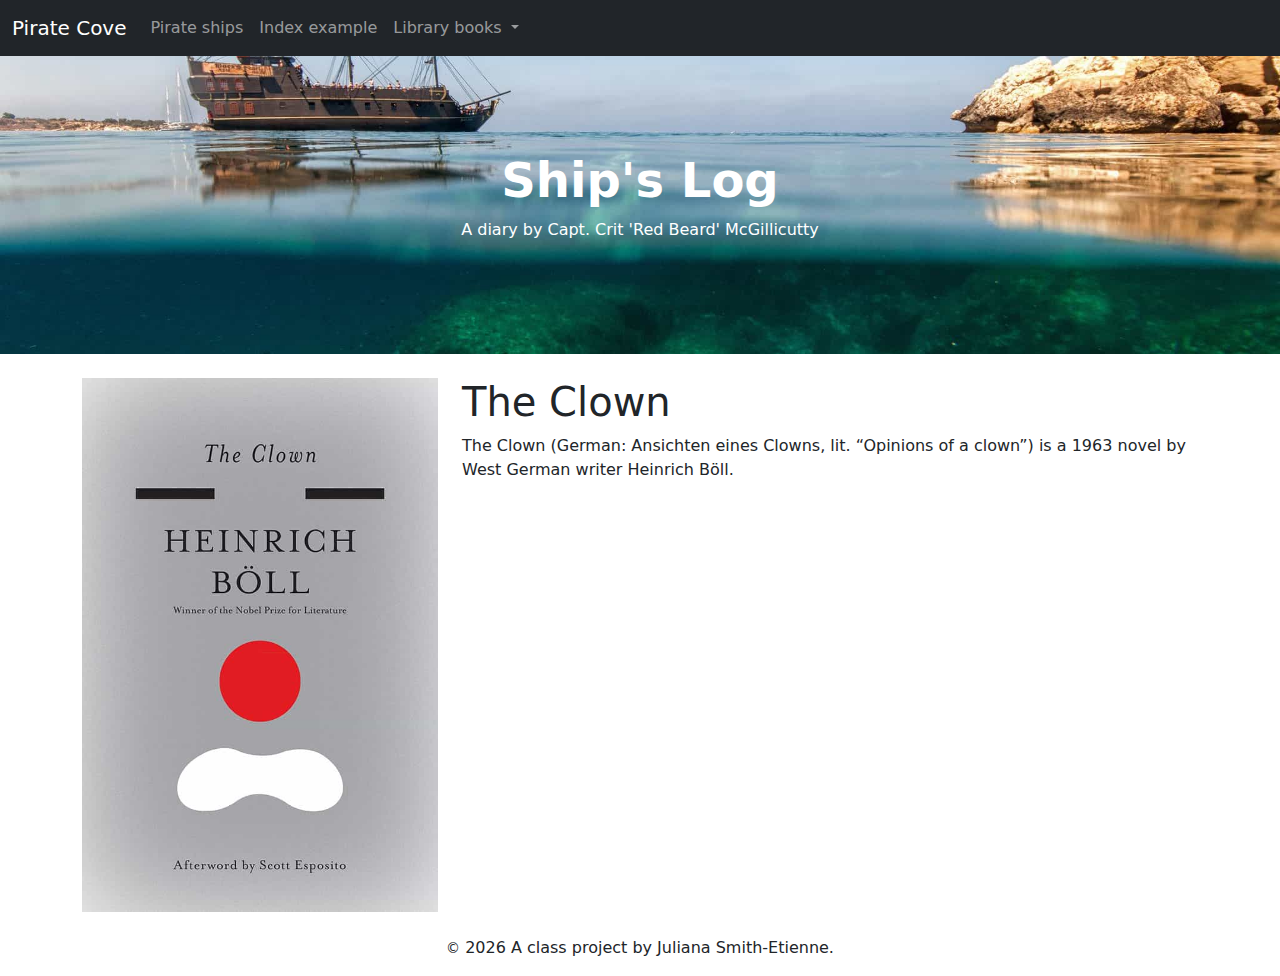
<file: docs/books/the-clown.html>
<!DOCTYPE html>
<html lang="en">
  <!-- A Intro to Coding for Journalists class project -->
  <head>
    <title>Pirate Cove | The Clown</title>
    <meta name="description" content="The Clown by Heinrich Böll" />
    <meta charset="utf-8" />
    <meta http-equiv="X-UA-Compatible" content="IE=edge" />
    <meta
      name="viewport"
      content="width=device-width, initial-scale=1, maximum-scale=1"
    />
    <link rel="stylesheet" href="../css/main.css" />
  </head>
  <body>
    <nav class="navbar navbar-expand-lg bg-dark" data-bs-theme="dark">
      <div class="container-fluid">
        <a class="navbar-brand" href="../index.html">Pirate Cove</a>
        <button
          class="navbar-toggler"
          type="button"
          data-bs-toggle="collapse"
          data-bs-target="#navbarNavDropdown"
          aria-controls="navbarNavDropdown"
          aria-expanded="false"
          aria-label="Toggle navigation"
        >
          <span class="navbar-toggler-icon"></span>
        </button>
        <div class="collapse navbar-collapse" id="navbarNavDropdown">
          <ul class="navbar-nav">
            <li class="nav-item">
              <a class="nav-link" href="../pirate-ships.html">Pirate ships</a>
            </li>
            <li class="nav-item">
              <a class="nav-link" href="../index-example.html">Index example</a>
            </li>
            <li class="nav-item dropdown">
              <a
                class="nav-link dropdown-toggle"
                href="#"
                id="navbarDropdownMenuLink"
                role="button"
                data-bs-toggle="dropdown"
                aria-expanded="false"
              >
                Library books
              </a>
              <ul
                class="dropdown-menu"
                aria-labelledby="navbarDropdownMenuLink"
              >
                <li>
                  <a class="dropdown-item" href="../books/the-clown.html"
                    >The Clown</a
                  >
                </li>

                <li>
                  <a
                    class="dropdown-item"
                    href="../books/the-shipping-news.html"
                    >The Shipping News</a
                  >
                </li>

                <li>
                  <a
                    class="dropdown-item"
                    href="../books/the-hearing-trumpet.html"
                    >The Hearing Trumpet</a
                  >
                </li>
              </ul>
            </li>
          </ul>
        </div>
      </div>
    </nav>

    <div id="jumbo" class="p-5 mb-4 bg-light">
      <div class="container-fluid py-5 text-center">
        <h1 class="display-5 fw-bold">Ship's Log</h1>
        <p>A diary by Capt. Crit 'Red Beard' McGillicutty</p>
      </div>
    </div>

    <article class="container">
      <div class="row">
        <div class="col-sm-4">
          <img src="../img/the-clown.jpg" alt="" class="img-fluid mb-4" />
        </div>
        <div class="col-sm-8">
          <h1>The Clown</h1>
          <p>
            The Clown (German: Ansichten eines Clowns, lit. “Opinions of a
            clown”) is a 1963 novel by West German writer Heinrich Böll.
          </p>
        </div>
      </div>
    </article>

    <footer>
      <p id="legal" class="center-block text-center">
        <small>&copy;</small> <span class="copyright-year"></span>
        A class project by Juliana Smith-Etienne.
      </p>
    </footer>

    <script src="../js/jquery.js"></script>
    <script src="../js/bootstrap.bundle.min.js"></script>
    <script src="../js/scripts.js"></script>
  </body>
</html>
</file>
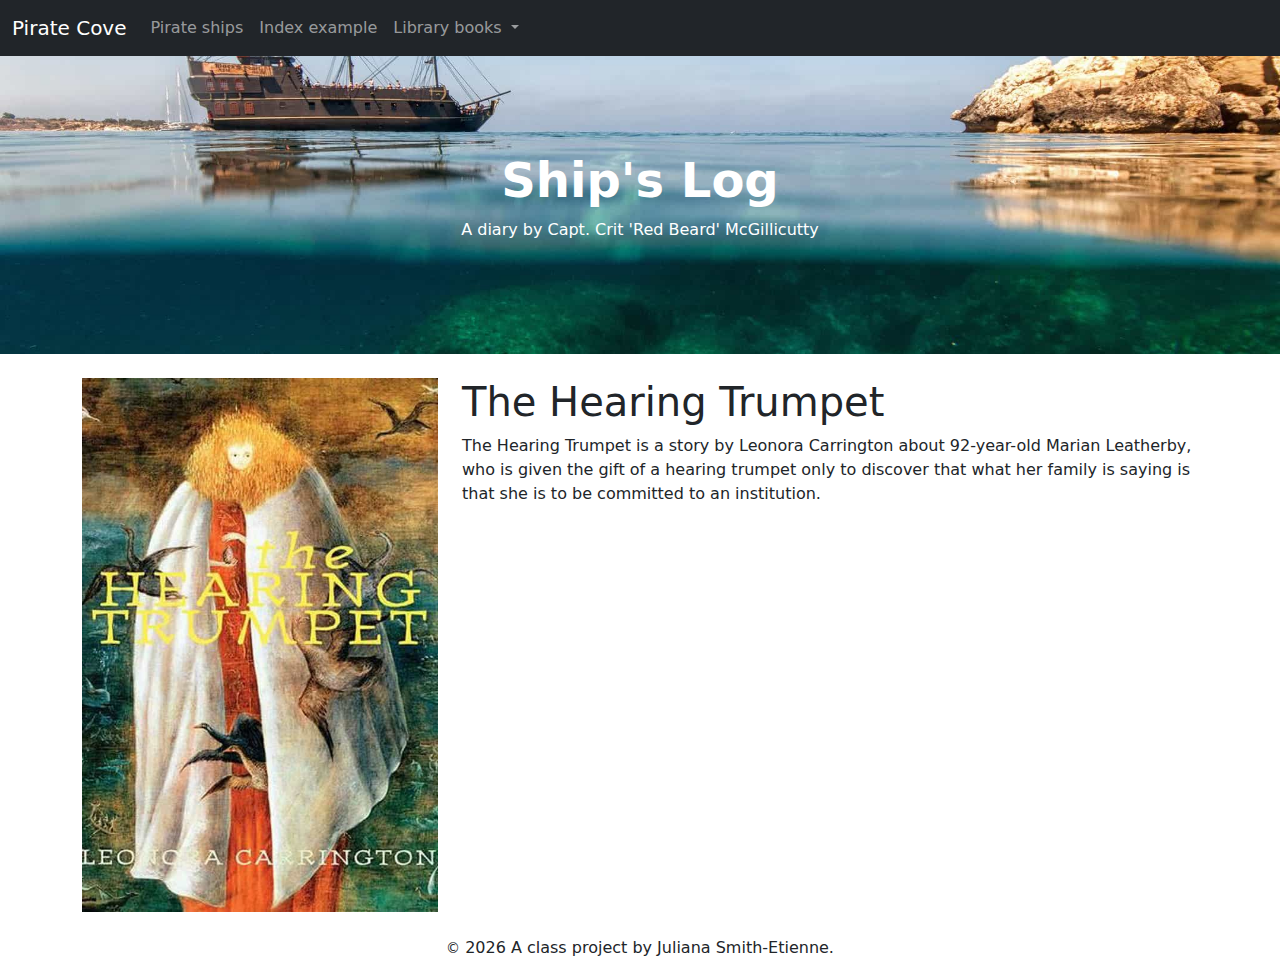
<file: docs/books/the-hearing-trumpet.html>
<!doctype html>
<html lang="en">
  <!-- A Intro to Coding for Journalists class project -->
  <head>
    <title>Pirate Cove | The Hearing Trumpet</title>
    <meta name="description" content="The Hearing Trumpet by Leonora Carrington">
    <meta charset="utf-8">
    <meta http-equiv="X-UA-Compatible" content="IE=edge"/>
    <meta name="viewport" content="width=device-width, initial-scale=1, maximum-scale=1">
    <link rel="stylesheet" href="../css/main.css">
  </head>
  <body>
    <nav class="navbar navbar-expand-lg bg-dark" data-bs-theme="dark">
  <div class="container-fluid">
    <a class="navbar-brand" href="../index.html">Pirate Cove</a>
    <button class="navbar-toggler" type="button" data-bs-toggle="collapse" data-bs-target="#navbarNavDropdown" aria-controls="navbarNavDropdown" aria-expanded="false" aria-label="Toggle navigation">
      <span class="navbar-toggler-icon"></span>
    </button>
    <div class="collapse navbar-collapse" id="navbarNavDropdown">
      <ul class="navbar-nav">
      <li class="nav-item">
         <a class="nav-link" href="../pirate-ships.html">Pirate ships</a>
      </li>
      <li class="nav-item">
         <a class="nav-link" href="../index-example.html">Index example</a>
      </li>
        <li class="nav-item dropdown">
          <a class="nav-link dropdown-toggle" href="#" id="navbarDropdownMenuLink" role="button" data-bs-toggle="dropdown" aria-expanded="false">
            Library books
          </a>
          <ul class="dropdown-menu" aria-labelledby="navbarDropdownMenuLink">
            
            <li><a class="dropdown-item" href="../books/the-clown.html">The Clown</a></li>
            
            <li><a class="dropdown-item" href="../books/the-shipping-news.html">The Shipping News</a></li>
            
            <li><a class="dropdown-item" href="../books/the-hearing-trumpet.html">The Hearing Trumpet</a></li>
            
          </ul>
        </li>
      </ul>
    </div>
  </div>
</nav>

    <div id="jumbo" class="p-5 mb-4 bg-light">
  <div class="container-fluid py-5 text-center">
    <h1 class="display-5 fw-bold">Ship's Log</h1>
    <p>A diary by Capt. Crit 'Red Beard' McGillicutty</p>
  </div>
</div>


    
  <article class="container">
    <div class="row">
      <div class="col-sm-4">
          <img src="../img/the-hearing-trumpet.jpg" alt="" class="img-fluid mb-4">
      </div>
      <div class="col-sm-8">
          <h1>The Hearing Trumpet</h1>
          <p>The Hearing Trumpet is a story by Leonora Carrington about 92-year-old Marian Leatherby, who is given the gift of a hearing trumpet only to discover that what her family is saying is that she is to be committed to an institution.</p>
      </div>
    </div>
  </article>


    <footer>
<p id="legal" class="center-block text-center">
  <small>&copy;</small> <span class="copyright-year"></span>
  A class project by Juliana Smith-Etienne.
</p>
</footer>


    <script src="../js/jquery.js"></script>
    <script src="../js/bootstrap.bundle.min.js"></script>
    <script src="../js/scripts.js"></script>
  </body>
</html>
</file>
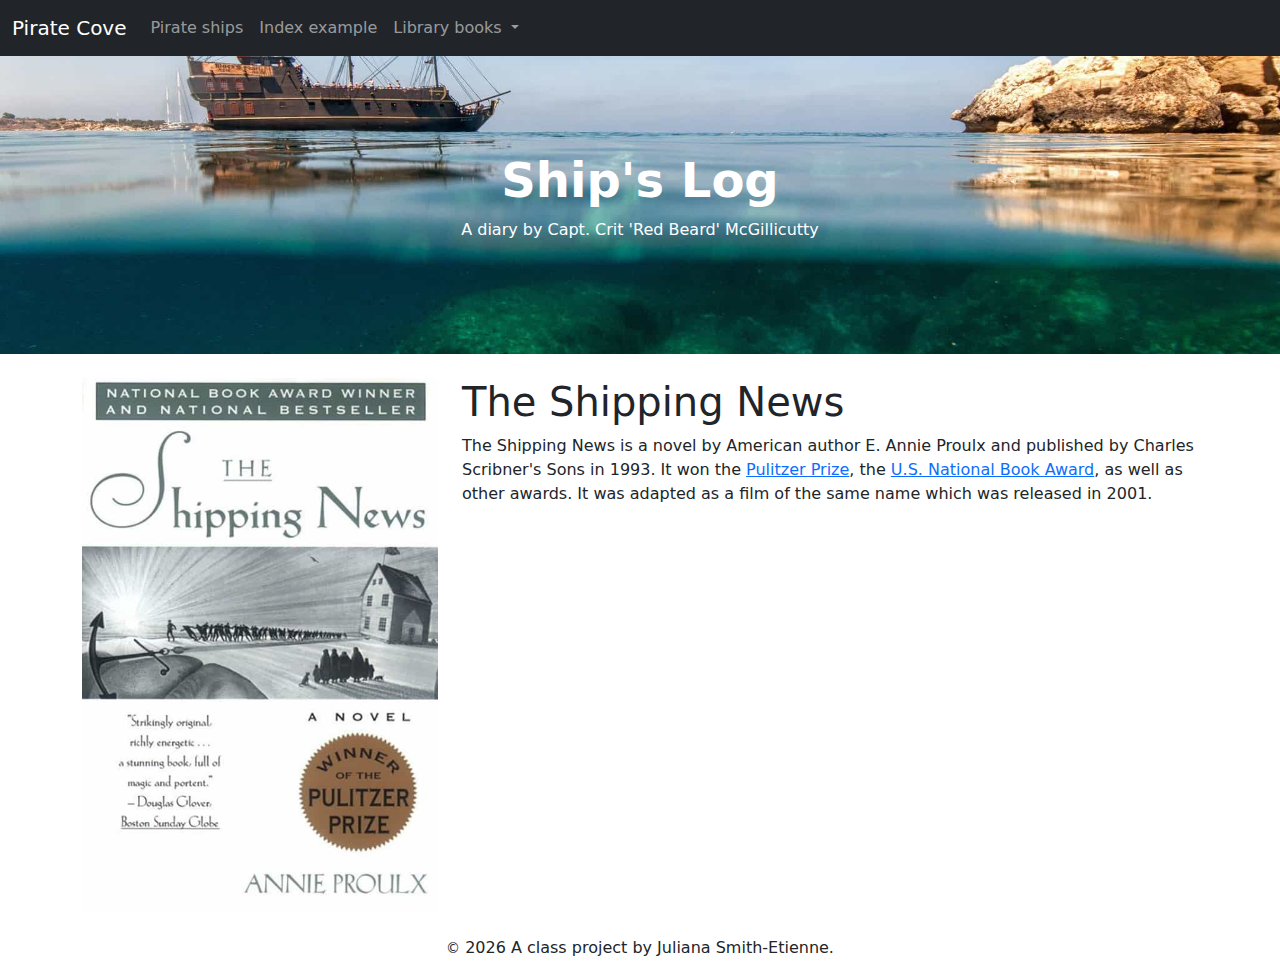
<file: docs/books/the-shipping-news.html>
<!DOCTYPE html>
<html lang="en">
  <!-- A Intro to Coding for Journalists class project -->
  <head>
    <title>Pirate Cove | The Shipping News</title>
    <meta name="description" content="The Shipping News by Annie Proulx" />
    <meta charset="utf-8" />
    <meta http-equiv="X-UA-Compatible" content="IE=edge" />
    <meta
      name="viewport"
      content="width=device-width, initial-scale=1, maximum-scale=1"
    />
    <link rel="stylesheet" href="../css/main.css" />
  </head>
  <body>
    <nav class="navbar navbar-expand-lg bg-dark" data-bs-theme="dark">
      <div class="container-fluid">
        <a class="navbar-brand" href="../index.html">Pirate Cove</a>
        <button
          class="navbar-toggler"
          type="button"
          data-bs-toggle="collapse"
          data-bs-target="#navbarNavDropdown"
          aria-controls="navbarNavDropdown"
          aria-expanded="false"
          aria-label="Toggle navigation"
        >
          <span class="navbar-toggler-icon"></span>
        </button>
        <div class="collapse navbar-collapse" id="navbarNavDropdown">
          <ul class="navbar-nav">
            <li class="nav-item">
              <a class="nav-link" href="../pirate-ships.html">Pirate ships</a>
            </li>
            <li class="nav-item">
              <a class="nav-link" href="../index-example.html">Index example</a>
            </li>
            <li class="nav-item dropdown">
              <a
                class="nav-link dropdown-toggle"
                href="#"
                id="navbarDropdownMenuLink"
                role="button"
                data-bs-toggle="dropdown"
                aria-expanded="false"
              >
                Library books
              </a>
              <ul
                class="dropdown-menu"
                aria-labelledby="navbarDropdownMenuLink"
              >
                <li>
                  <a class="dropdown-item" href="../books/the-clown.html"
                    >The Clown</a
                  >
                </li>

                <li>
                  <a
                    class="dropdown-item"
                    href="../books/the-shipping-news.html"
                    >The Shipping News</a
                  >
                </li>

                <li>
                  <a
                    class="dropdown-item"
                    href="../books/the-hearing-trumpet.html"
                    >The Hearing Trumpet</a
                  >
                </li>
              </ul>
            </li>
          </ul>
        </div>
      </div>
    </nav>

    <div id="jumbo" class="p-5 mb-4 bg-light">
      <div class="container-fluid py-5 text-center">
        <h1 class="display-5 fw-bold">Ship's Log</h1>
        <p>A diary by Capt. Crit 'Red Beard' McGillicutty</p>
      </div>
    </div>

    <article class="container">
      <div class="row">
        <div class="col-sm-4">
          <img
            src="../img/the-shipping-news.jpg"
            alt=""
            class="img-fluid mb-4"
          />
        </div>
        <div class="col-sm-8">
          <h1>The Shipping News</h1>
          <p>
            The Shipping News is a novel by American author E. Annie Proulx and
            published by Charles Scribner's Sons in 1993. It won the
            <a href="https://www.pulitzer.org/winners/e-annie-proulx"
              >Pulitzer Prize</a
            >, the
            <a href="https://www.nationalbook.org/books/shipping-news/"
              >U.S. National Book Award</a
            >, as well as other awards. It was adapted as a film of the same
            name which was released in 2001.
          </p>
        </div>
      </div>
    </article>

    <footer>
      <p id="legal" class="center-block text-center">
        <small>&copy;</small> <span class="copyright-year"></span>
        A class project by Juliana Smith-Etienne.
      </p>
    </footer>

    <script src="../js/jquery.js"></script>
    <script src="../js/bootstrap.bundle.min.js"></script>
    <script src="../js/scripts.js"></script>
  </body>
</html>
</file>
